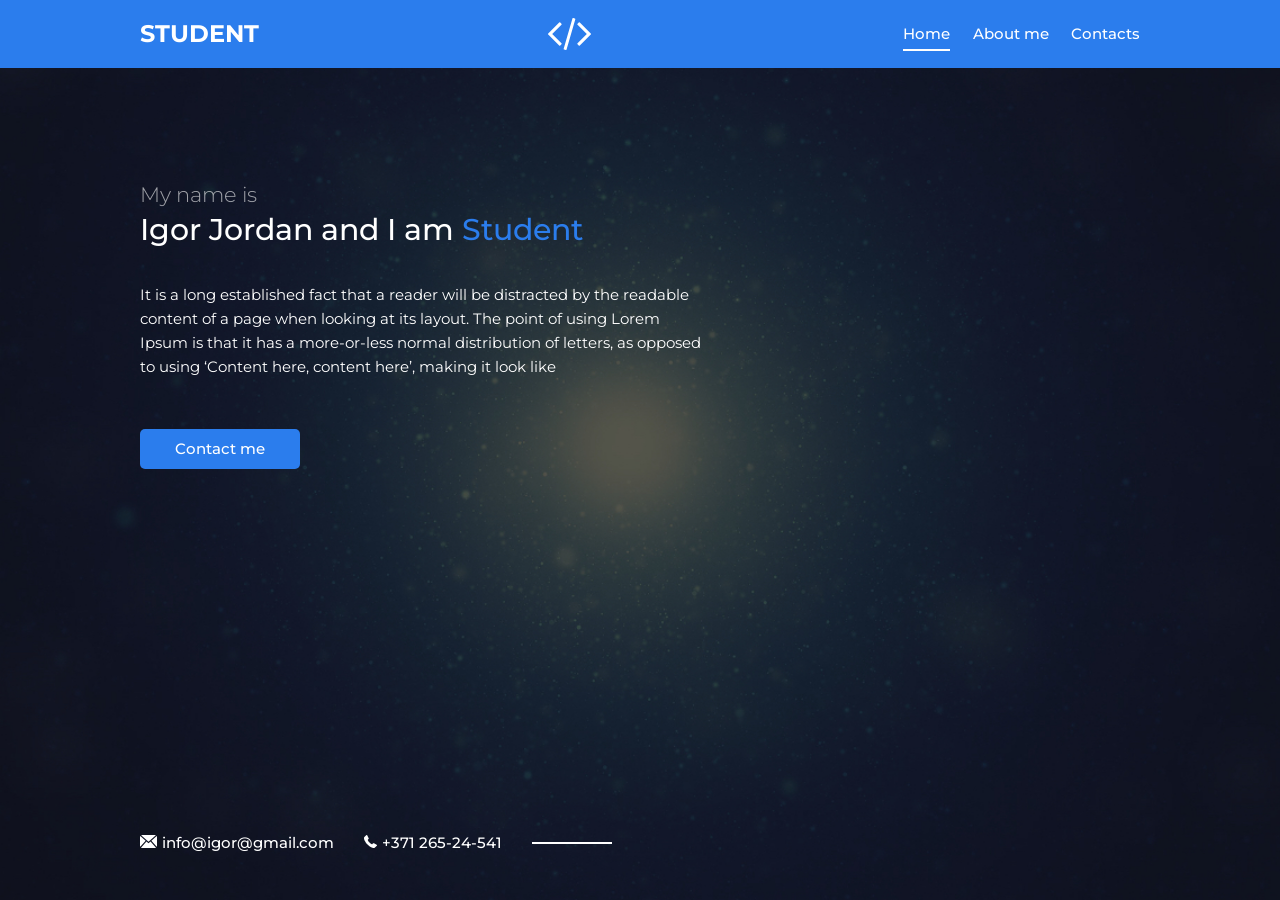
<file: Урок 2. Почему вы не можете не использовать API/personal-folio/index.html>
<!DOCTYPE html>
<html lang="en">
<head>
    <meta charset="UTF-8">
    <link href="https://fonts.googleapis.com/css?family=Montserrat:300,400,500,700&display=swap&subset=cyrillic" rel="stylesheet">
    <link rel="stylesheet" href="css/style.css">
    <title>Personal Folio</title>
</head>
<body>


    <div class="page">

        <!-- Header -->
        <header class="header">
            <div class="container">
                <div class="header-inner">
                    <div class="header-brand">
                        STUDENT
                    </div>

                    <div class="header-logo">
                        <img src="img/code.svg" alt="">
                    </div>

                    <nav class="header-nav">
                        <a class="header-nav-link active" href="index.html">Home</a>
                        <a class="header-nav-link" href="about.html">About me</a>
                        <a class="header-nav-link" href="contacts.html">Contacts</a>
                    </nav>
                </div>
            </div><!-- /.container -->
        </header>


        <!-- Main -->
        <div class="container">
            <main class="content">
                <div class="content-header">
                    <h2 class="subtitle">My name is</h2>
                    <h1 class="title">Igor Jordan and I am <span>Student</span></h1>
                </div>

                <div class="text">
                    <p>It is a long established fact that a reader will be distracted by the readable content of a page when looking at its layout. The point of using Lorem Ipsum is that it has a more-or-less normal distribution of letters, as opposed to using ‘Content here, content here’, making it look like</p>
                </div>
                <a class="btn" href="about.html">Contact me</a>
            </main>
        </div>


        <!-- Footer -->
        <footer class="footer">
            <div class="container">
                <div class="contacts">
                    <a class="contacts-link" href="mailto:info@dmitry@gmail.com ">
                        <img class="contacts-icon" src="img/mail.svg" alt="">info@igor@gmail.com
                    </a>
                    <a class="contacts-link" href="tel:+37125521551">
                        <img class="contacts-icon" src="img/tel.svg" alt="">+371 265-24-541
                    </a>
                </div>
            </div>
        </footer>


        

    </div><!-- /.page -->

</body>
</html>
</file>
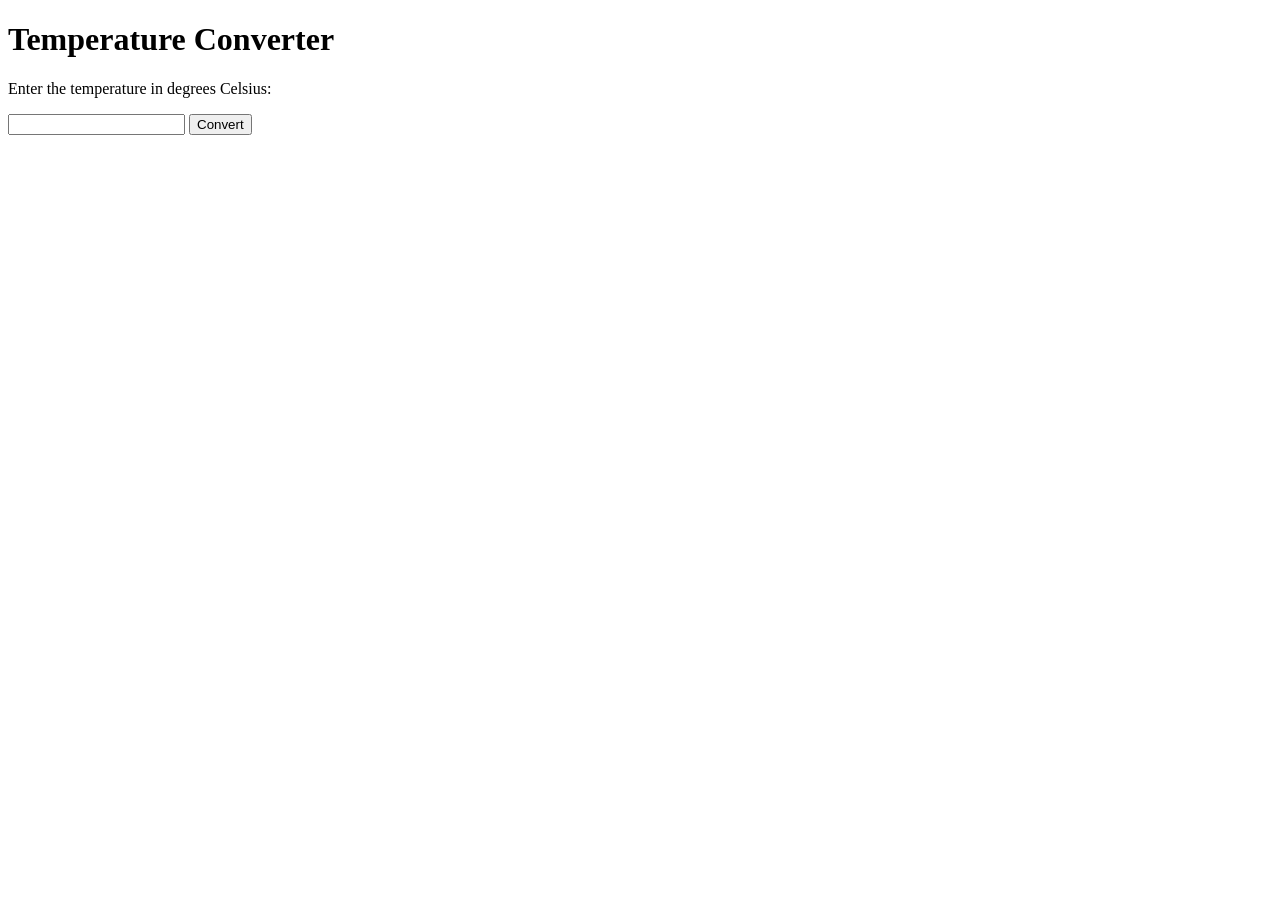
<file: Урок 3. Основы JavaScript/1.html>
<!DOCTYPE html>
<html>
<head>
 <title>Temperature Converter</title>
 <script src="1.js"></script>
</head>
<body>
 <h1>Temperature Converter</h1>
 <p>Enter the temperature in degrees Celsius:</p>
 <input type="number" id="celsius-input">
 <button onclick="convertTemperature()">Convert</button>
</body>
</html>
</file>
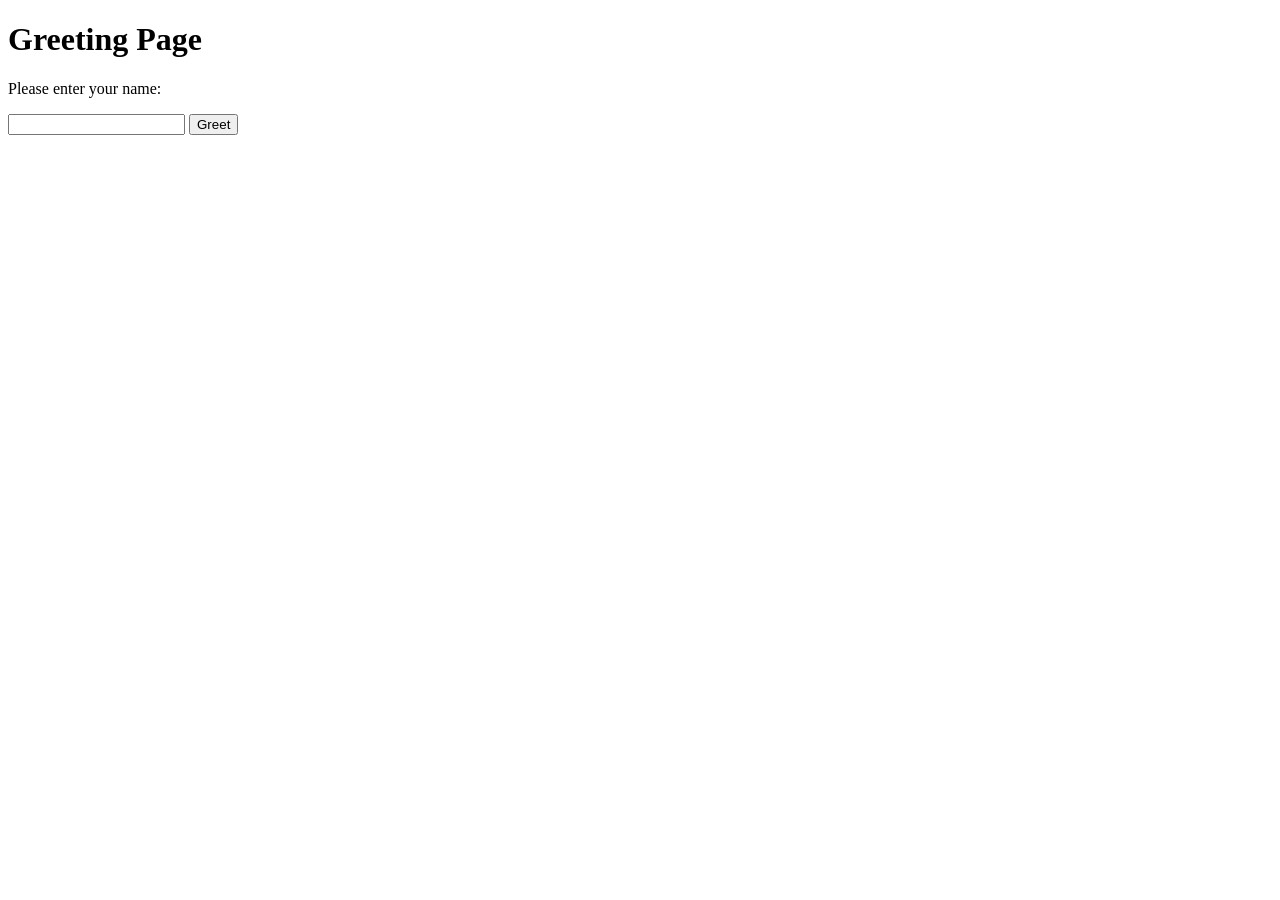
<file: Урок 3. Основы JavaScript/2.html>
<!DOCTYPE html>
<html>
<head>
 <title>Greeting Page</title>
 <script src="2.js"></script>
</head>
<body>
 <h1>Greeting Page</h1>
 <p>Please enter your name:</p>
 <input type="text" id="name-input">
 <button onclick="greetUser()">Greet</button>
</body>
</html>
</file>
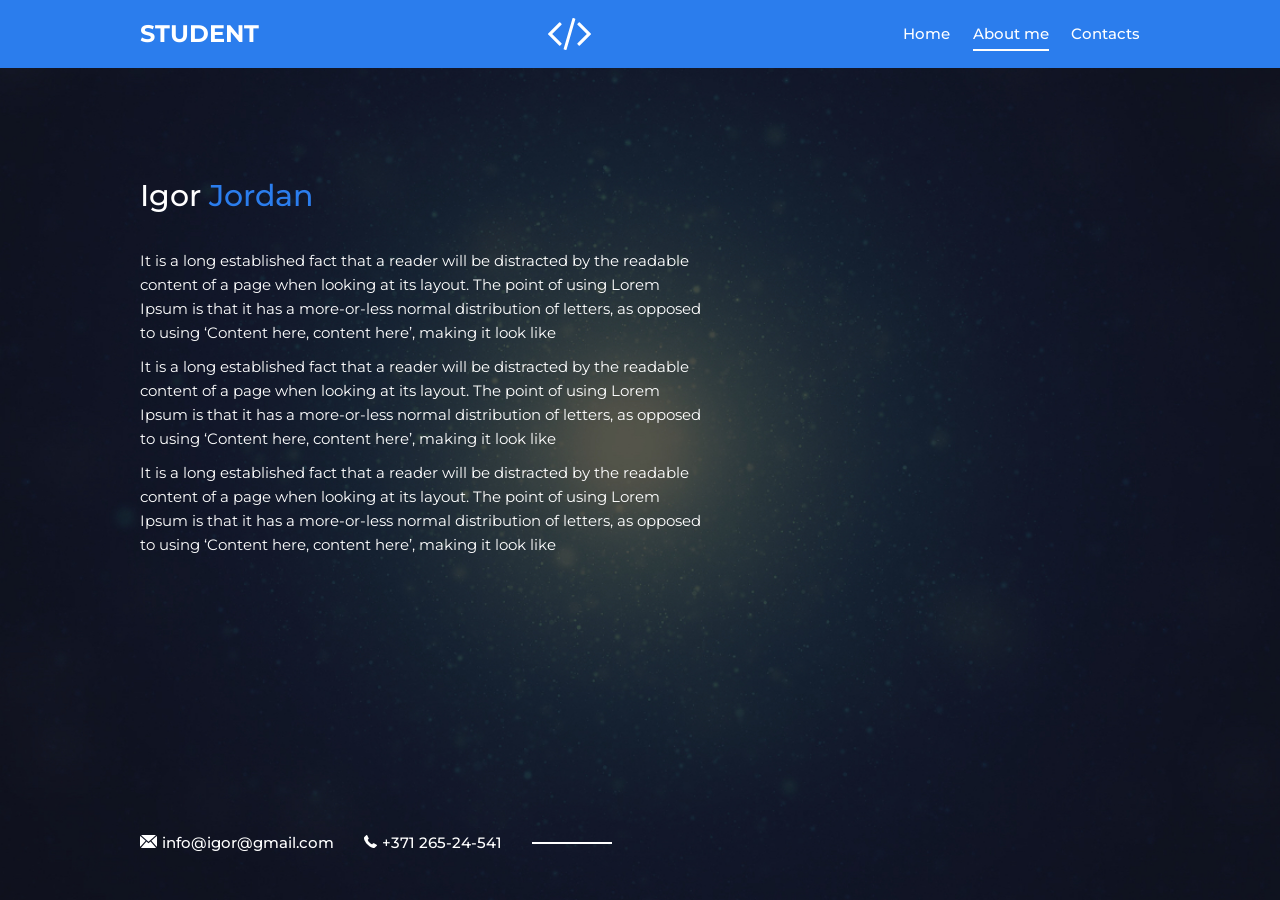
<file: Урок 2. Почему вы не можете не использовать API/personal-folio/about.html>
<!DOCTYPE html>
<html lang="en">
<head>
    <meta charset="UTF-8">
    <link href="https://fonts.googleapis.com/css?family=Montserrat:300,400,500,700&display=swap&subset=cyrillic" rel="stylesheet">
    <link rel="stylesheet" href="css/style.css">
    <title>Personal Folio</title>
</head>
<body>


    <div class="page">

        <!-- Header -->
        <header class="header">
            <div class="container">
                <div class="header-inner">
                    <div class="header-brand">
                        STUDENT
                    </div>

                    <div class="header-logo">
                        <img src="img/code.svg" alt="">
                    </div>

                    <nav class="header-nav">
                        <a class="header-nav-link" href="index.html">Home</a>
                        <a class="header-nav-link active" href="about.html">About me</a>
                        <a class="header-nav-link" href="contacts.html">Contacts</a>
                    </nav>
                </div>
            </div><!-- /.container -->
        </header>


        <!-- Main -->
        <div class="container">
            <main class="content">
                <div class="content-header">
                    <h1 class="title">Igor <span>Jordan</span></h1>
                </div>

                <div class="text">
                    <p>It is a long established fact that a reader will be distracted by the readable content of a page when looking at its layout. The point of using Lorem Ipsum is that it has a more-or-less normal distribution of letters, as opposed to using ‘Content here, content here’, making it look like</p>
                    <p>It is a long established fact that a reader will be distracted by the readable content of a page when looking at its layout. The point of using Lorem Ipsum is that it has a more-or-less normal distribution of letters, as opposed to using ‘Content here, content here’, making it look like</p>
                    <p>It is a long established fact that a reader will be distracted by the readable content of a page when looking at its layout. The point of using Lorem Ipsum is that it has a more-or-less normal distribution of letters, as opposed to using ‘Content here, content here’, making it look like</p>
                </div>
            </main>
        </div>


        <!-- Footer -->
        <footer class="footer">
            <div class="container">
                <div class="contacts">
                    <a class="contacts-link" href="mailto:info@dmitry@gmail.com ">
                        <img class="contacts-icon" src="img/mail.svg" alt="">info@igor@gmail.com
                    </a>
                    <a class="contacts-link" href="tel:+37125521551">
                        <img class="contacts-icon" src="img/tel.svg" alt="">+371 265-24-541
                    </a>
                </div>
            </div>
        </footer>


        
    </div><!-- /.page -->

</body>
</html>
</file>
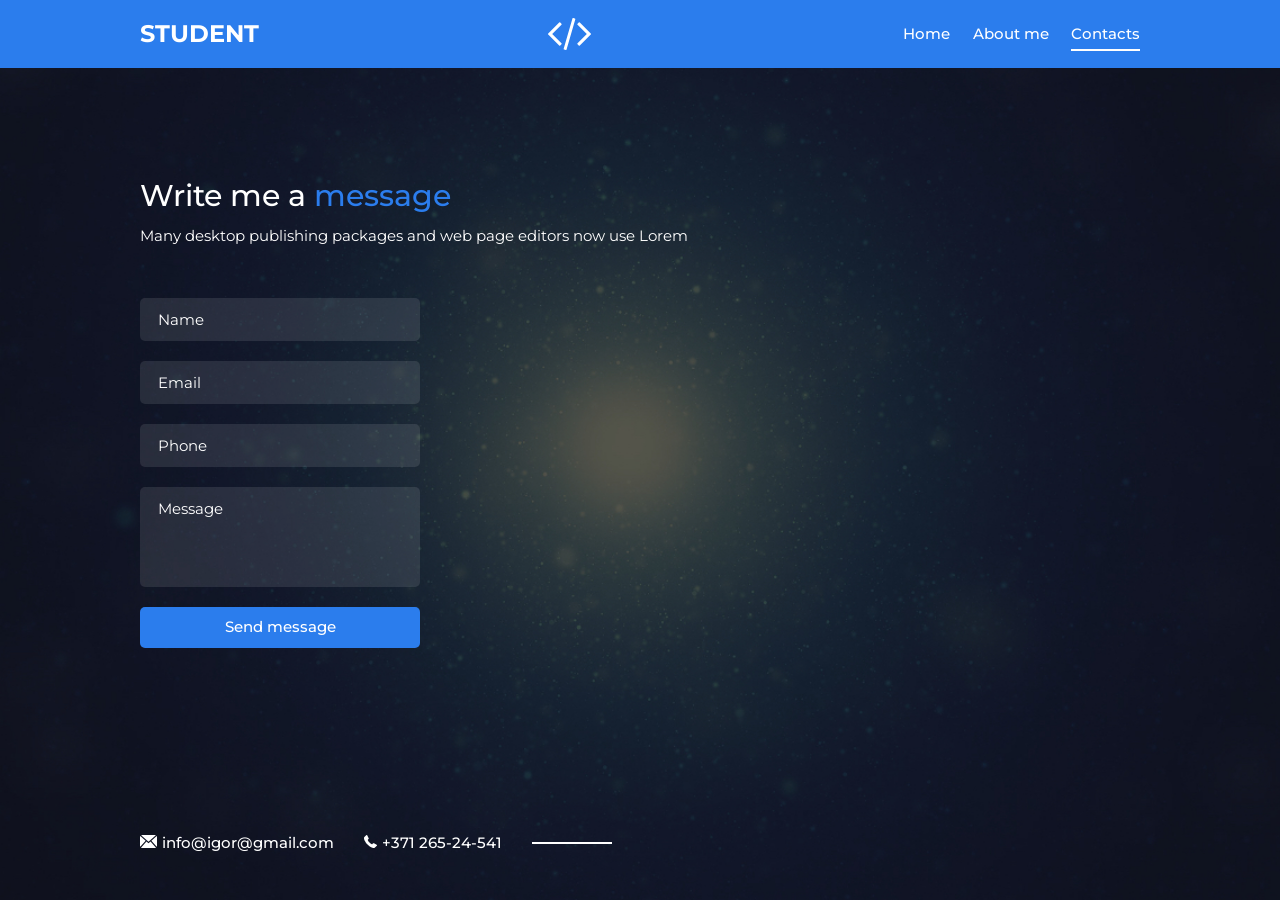
<file: Урок 2. Почему вы не можете не использовать API/personal-folio/contacts.html>
<!DOCTYPE html>
<html lang="en">
<head>
    <meta charset="UTF-8">
    <link href="https://fonts.googleapis.com/css?family=Montserrat:300,400,500,700&display=swap&subset=cyrillic" rel="stylesheet">
    <link rel="stylesheet" href="css/style.css">
    <title>Personal Folio</title>
</head>
<body>


    <div class="page">

        <!-- Header -->
        <header class="header">
            <div class="container">
                <div class="header-inner">
                    <div class="header-brand">
                        STUDENT
                    </div>

                    <div class="header-logo">
                        <img src="img/code.svg" alt="">
                    </div>

                    <nav class="header-nav">
                        <a class="header-nav-link" href="index.html">Home</a>
                        <a class="header-nav-link" href="about.html">About me</a>
                        <a class="header-nav-link active" href="contacts.html">Contacts</a>
                    </nav>
                </div>
            </div><!-- /.container -->
        </header>


        <!-- Main -->
        <div class="container">
            <main class="content">
                <div class="content-header">
                    <h1 class="title">Write me a <span>message</span></h1>
                    <div class="text">
                        <p>Many desktop publishing packages and web page editors now use Lorem</p>
                    </div>
                </div>

                <form class="form" action="/" method="post">
                    <div class="form-group">
                        <input class="input" type="text" name="name" placeholder="Name">
                    </div>

                    <div class="form-group">
                        <input class="input" type="email" name="email" placeholder="Email">
                    </div>

                    <div class="form-group">
                        <input class="input" type="tel" name="tel" placeholder="Phone">
                    </div>

                    <div class="form-group">
                        <textarea class="textarea" name="text" placeholder="Message"></textarea>
                    </div>

                    <div class="form-group">
                        <button class="btn btn-full" type="submit">Send message</button>
                    </div>
                </form>
            </main>
        </div>


        <!-- Footer -->
        <footer class="footer">
            <div class="container">
                <div class="contacts">
                    <a class="contacts-link" href="mailto:info@dmitry@gmail.com ">
                        <img class="contacts-icon" src="img/mail.svg" alt="">info@igor@gmail.com
                    </a>
                    <a class="contacts-link" href="tel:+37125521551">
                        <img class="contacts-icon" src="img/tel.svg" alt="">+371 265-24-541
                    </a>
                </div>
            </div>
        </footer>


        

    </div><!-- /.page -->

</body>
</html>
</file>
<file: Урок 2. Почему вы не можете не использовать API/personal-folio/css/style.css>
html {
    font-size: 15px;
}

body {
    margin: 0;

    font-family: 'Montserrat', sans-serif;
    font-size: 1rem;
    line-height: 1.6;
}

*,
*:before,
*:after {
    box-sizing: border-box;
}

h1, h2, h3, h4, h5, h6 {
    margin: 0;
}

p {
    margin: 0 0 10px;
}

.container {
    width: 100%;
    max-width: 1000px;
    margin: 0 auto;
}


/* Page
=================*/

.page {
    width: 100%;
    height: 100vh;
    position: relative;

    background: #000 url("../img/bg.jpg") center no-repeat;
    background-size: cover;
}



/* Header
=================*/

.header {
    padding: 1rem 0;
    margin-bottom: 110px;

    background: #2B7DED;
}

.header-inner {
    display: flex;
    justify-content: space-between;
    align-items: center;
}

.header-brand {
    font-size: 1.6rem;
    color: #fff;
    text-transform: uppercase;
    font-weight: 700;
}

.header-logo img {
    display: block;
}

.header-nav {
    display: flex;
}

.header-nav-link {
    margin-left: 1.5rem;

    color: #fff;
    font-size: 1rem;
    font-weight: 500;
    text-decoration: none;

    transition: color .2s linear;
}

.header-nav-link:hover {
    color: #b2e3fd;
}

.header-nav-link.active {
    position: relative;
}

.header-nav-link.active:after {
    content: "";
    width: 100%;
    height: 2px;

    background-color: #fff;

    position: absolute;
    left: 0;
    bottom: -5px;
}


/* Content
=================*/

.content {
    height: 100%;
    width: 565px;
}

.content-header {
    margin-bottom: 35px;
}

.subtitle {
    font-size: 1.4rem;
    color: rgba(255, 255, 255, .6);
    font-weight: 300;
}

.title {
    margin-bottom: 10px;

    font-size: 2rem;
    color: #fff;
    font-weight: 500;
    line-height: 1.2;
}

.title span {
    color: #2B7DED;
}

.text {
    margin-bottom: 50px;

    font-size: 1rem;
    color: #fff;
}



/* Btn
=================*/

.btn {
    display: inline-block;
    padding: 12px 35px;

    font-family: inherit;
    font-size: 1rem;
    line-height: 1.1;
    color: #fff;
    font-weight: 500;
    text-decoration: none;

    cursor: pointer;
    border: 0;
    background-color: #2B7DED;
    border-radius: 5px;

    transition: background .2s linear;
}

.btn:hover {
    background-color: #1461cb;
}

.btn-full {
    display: block;
    width: 100%;
}


/* Author
=================*/

.author {
    position: absolute;

    right: 20px;
    bottom: 0;
}



/* Footer
=================*/

.footer {
    width: 100%;

    position: absolute;
    bottom: 45px;
    left: 0;
}



/* Contacts
=================*/

.contacts {
    display: flex;
    align-items: center;
}

.contacts-link {
    margin-right: 2rem;

    font-size: 1rem;
    color: #fff;
    text-decoration: none;
    font-weight: 500;
}

.contacts-link:last-child {
    margin-right: 0;
    position: relative;
}

.contacts-link:last-child:after {
    content: "";
    display: block;
    width: 80px;
    height: 2px;
    margin-left: 2rem;

    background-color: #fff;
    pointer-events: none;

    position: absolute;
    left: 100%;
    top: 11px;
}

.contacts-link:hover {
    text-decoration: underline;
}

.contacts-icon {
    margin-right: 5px;
}



/* Form
=================*/

.form {
    width: 100%;
    max-width: 280px;
}

.form-group {
    margin-bottom: 20px;
}

.input,
.textarea {
    display: block;
    width: 100%;
    padding: 12px 18px;

    font-family: inherit;
    font-size: 1rem;
    color: #fff;

    border: 0;
    background-color: rgba(255, 255, 255, .1);
    border-radius: 5px;
}

.textarea {
    height: 100px;
    resize: none;
}

.input::placeholder,
.textarea::placeholder {
    color: #fff;
}
</file>
